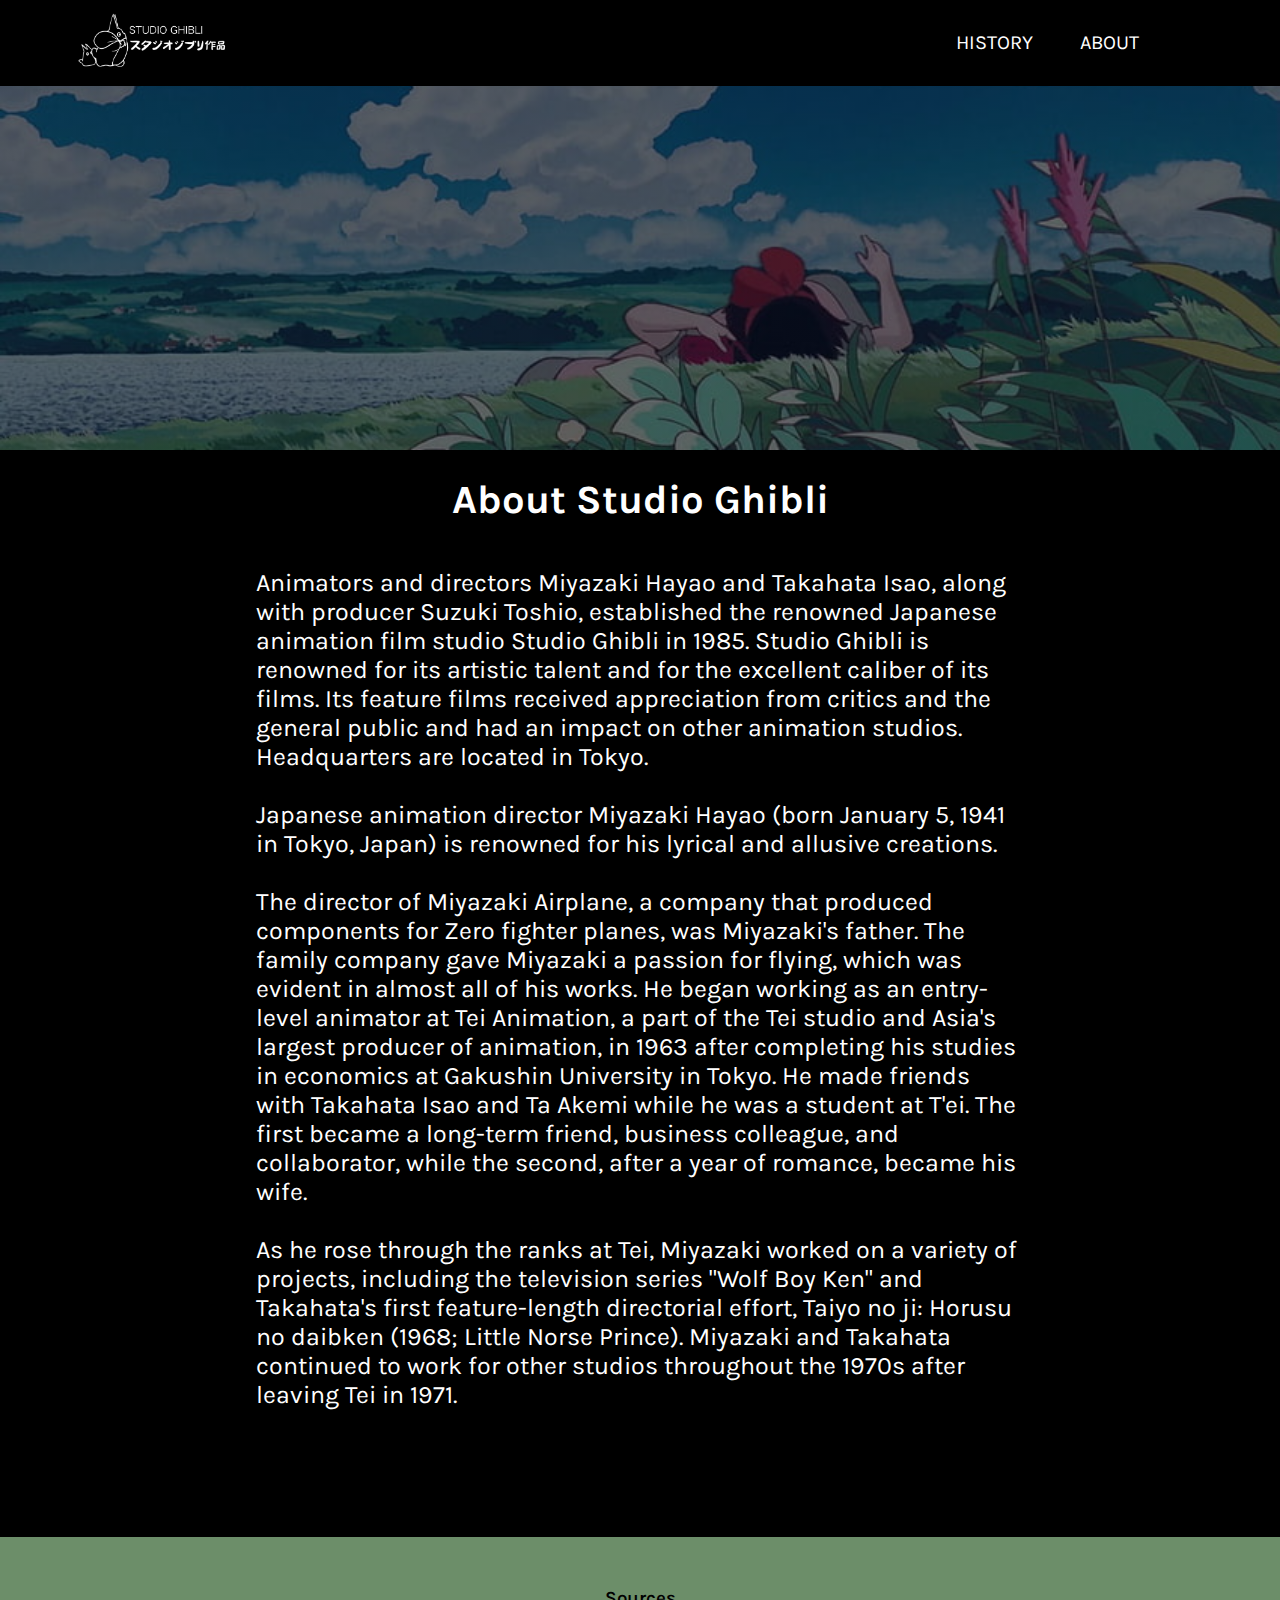
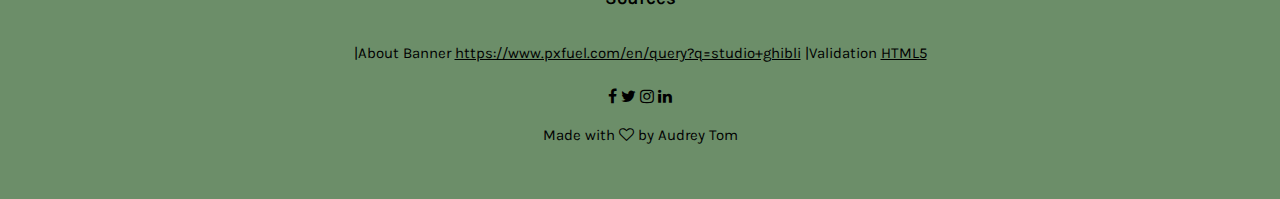
<file: about.html>
<!DOCTYPE html>
<html lang="en">
  <head>
    <meta charset="UTF-8" />
    <meta name="viewport" content="width=device-width, initial-scale=1.0" />
    <title>History</title>
    <link rel="stylesheet" href="style.css" />
    <!--fonts-->
    <link rel="preconnect" href="https://fonts.googleapis.com" />
    <link rel="preconnect" href="https://fonts.gstatic.com" crossorigin />
    <link
      href="https://fonts.googleapis.com/css2?family=Karla&display=swap"
      rel="stylesheet"
    />
    <!--import from font awesome-->
    <link
      rel="stylesheet"
      href="https://stackpath.bootstrapcdn.com/font-awesome/4.7.0/css/font-awesome.min.css"
    />
  </head>
  <body>
    <header class="header5">
      <nav>
        <a href="index.html"><img src="Totoro_logo.png" alt="Logo" /></a>
        <div class="nav-links" id="navLinks">
          <ul>
            <li><a href="history.html">HISTORY</a></li>
            <li><a href="about.html">ABOUT</a></li>
          </ul>
        </div>
      </nav>
    </header>
    <main class="history">
      <h2>About Studio Ghibli</h2>
      <p>
        Animators and directors Miyazaki Hayao and Takahata Isao, along with
        producer Suzuki Toshio, established the renowned Japanese animation film
        studio Studio Ghibli in 1985. Studio Ghibli is renowned for its artistic
        talent and for the excellent caliber of its films. Its feature films
        received appreciation from critics and the general public and had an
        impact on other animation studios. Headquarters are located in Tokyo.
        <br /><br />
        Japanese animation director Miyazaki Hayao (born January 5, 1941 in
        Tokyo, Japan) is renowned for his lyrical and allusive creations.
        <br /><br />

        The director of Miyazaki Airplane, a company that produced components
        for Zero fighter planes, was Miyazaki's father. The family company gave
        Miyazaki a passion for flying, which was evident in almost all of his
        works. He began working as an entry-level animator at Tei Animation, a
        part of the Tei studio and Asia's largest producer of animation, in 1963
        after completing his studies in economics at Gakushin University in
        Tokyo. He made friends with Takahata Isao and Ta Akemi while he was a
        student at T'ei. The first became a long-term friend, business
        colleague, and collaborator, while the second, after a year of romance,
        became his wife. <br /><br />
        As he rose through the ranks at Tei, Miyazaki worked on a variety of
        projects, including the television series "Wolf Boy Ken" and Takahata's
        first feature-length directorial effort, Taiyo no ji: Horusu no daibken
        (1968; Little Norse Prince). Miyazaki and Takahata continued to work for
        other studios throughout the 1970s after leaving Tei in 1971.
      </p>
    </main>
    <footer>
      <h3>Sources</h3>
      <p>
        |About Banner
        <a href="https://www.pxfuel.com/en/query?q=studio+ghibli"
          >https://www.pxfuel.com/en/query?q=studio+ghibli</a
        >
        |Validation
        <a href="https://atdpsites.berkeley.edu/validate/" target="_blank"
          >HTML5</a
        >
      </p>
      <!--fontawesome.com-->
      <div class="icons">
        <i class="fa fa-facebook"></i>
        <i class="fa fa-twitter"></i>
        <i class="fa fa-instagram"></i>
        <i class="fa fa-linkedin"></i>
      </div>
      <p>Made with <i class="fa fa-heart-o"></i> by Audrey Tom</p>
    </footer>
  </body>
</html>
</file>
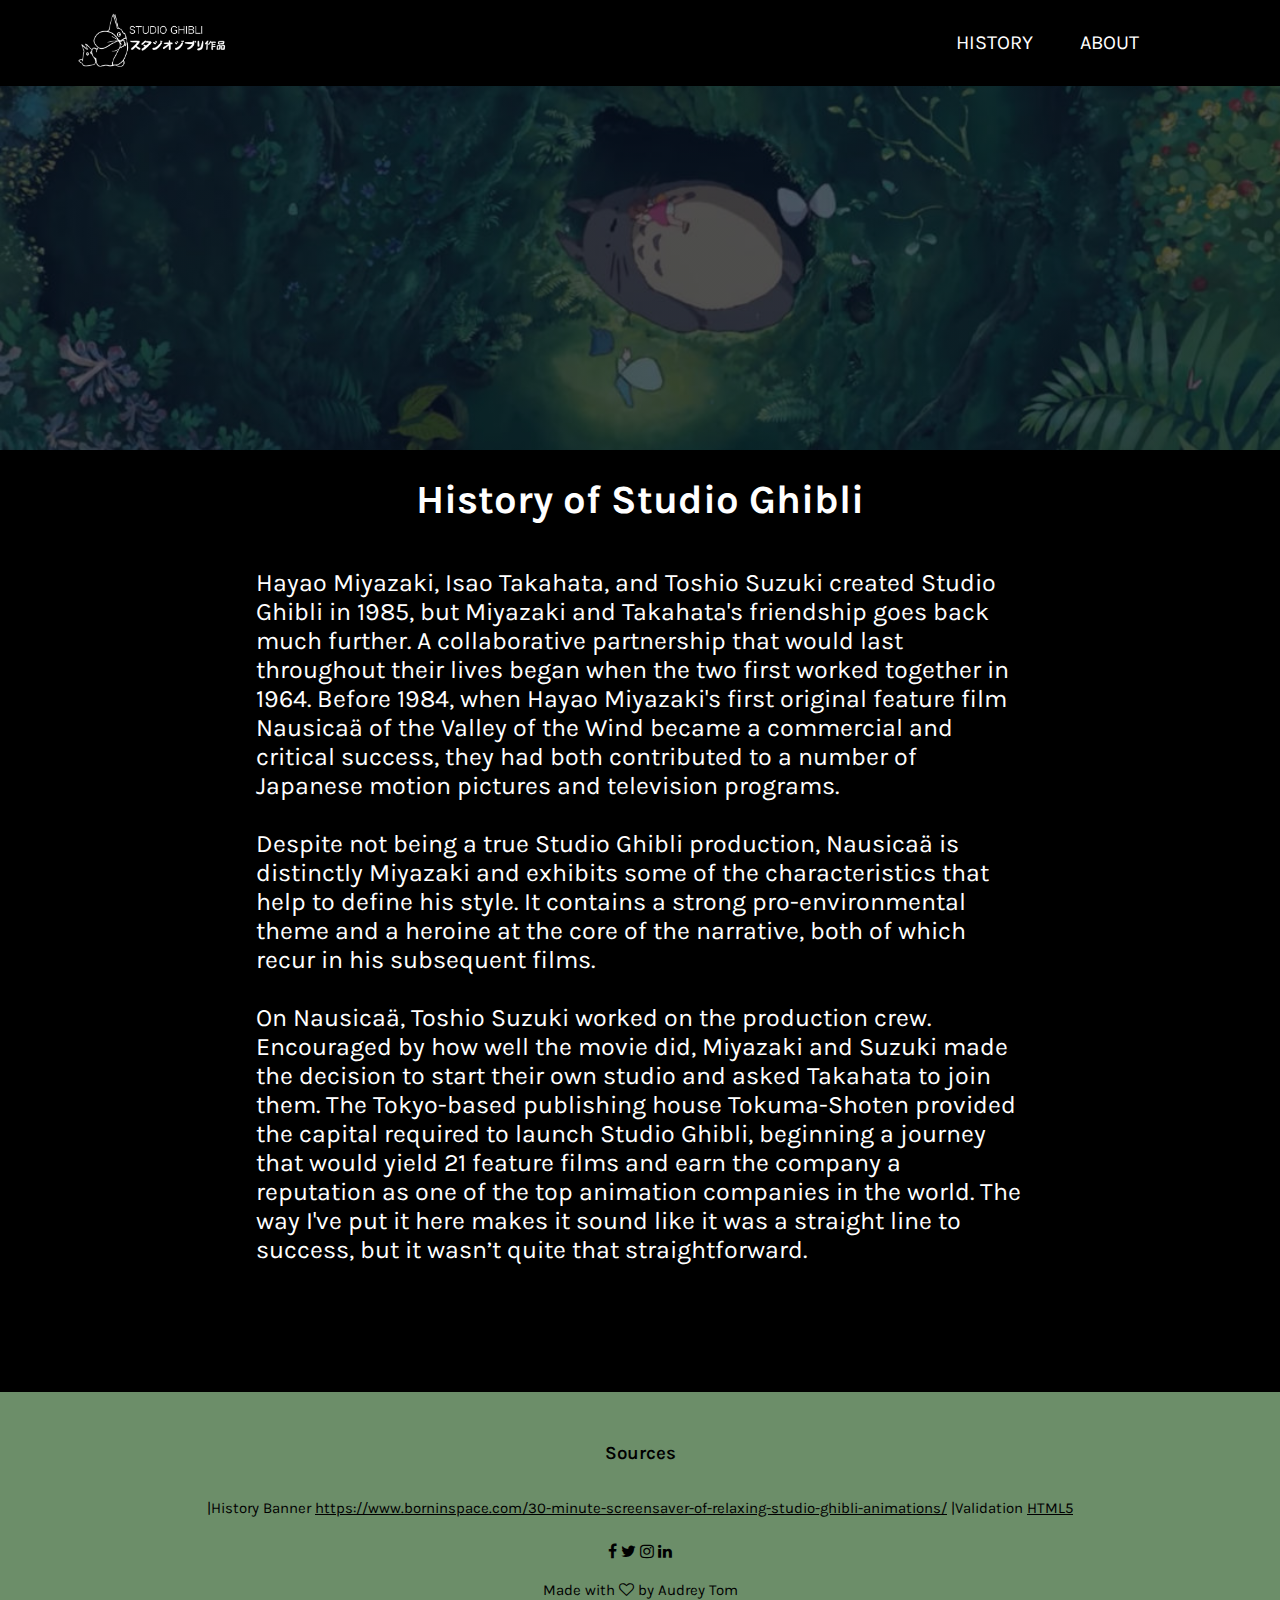
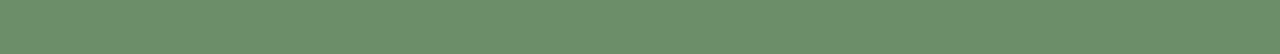
<file: history.html>
<!DOCTYPE html>
<html lang="en">
  <head>
    <meta charset="UTF-8" />
    <meta name="viewport" content="width=device-width, initial-scale=1.0" />
    <title>History</title>
    <link rel="stylesheet" href="style.css" />
    <!--fonts-->
    <link rel="preconnect" href="https://fonts.googleapis.com" />
    <link rel="preconnect" href="https://fonts.gstatic.com" crossorigin />
    <link
      href="https://fonts.googleapis.com/css2?family=Karla&display=swap"
      rel="stylesheet"
    />
    <!--import from font awesome-->
    <link
      rel="stylesheet"
      href="https://stackpath.bootstrapcdn.com/font-awesome/4.7.0/css/font-awesome.min.css"
    />
  </head>
  <body>
    <header class="header4">
      <nav>
        <a href="index.html"><img src="Totoro_logo.png" alt="Logo" /></a>
        <div class="nav-links" id="navLinks">
          <ul>
            <li><a href="history.html">HISTORY</a></li>
            <li><a href="about.html">ABOUT</a></li>
          </ul>
        </div>
      </nav>
    </header>
    <main class="history">
      <h2>History of Studio Ghibli</h2>
      <p>
        Hayao Miyazaki, Isao Takahata, and Toshio Suzuki created Studio Ghibli
        in 1985, but Miyazaki and Takahata's friendship goes back much further.
        A collaborative partnership that would last throughout their lives began
        when the two first worked together in 1964. Before 1984, when Hayao
        Miyazaki's first original feature film Nausicaä of the Valley of the
        Wind became a commercial and critical success, they had both contributed
        to a number of Japanese motion pictures and television programs.
        <br /><br />
        Despite not being a true Studio Ghibli production, Nausicaä is
        distinctly Miyazaki and exhibits some of the characteristics that help
        to define his style. It contains a strong pro-environmental theme and a
        heroine at the core of the narrative, both of which recur in his
        subsequent films. <br /><br />

        On Nausicaä, Toshio Suzuki worked on the production crew. Encouraged by
        how well the movie did, Miyazaki and Suzuki made the decision to start
        their own studio and asked Takahata to join them. The Tokyo-based
        publishing house Tokuma-Shoten provided the capital required to launch
        Studio Ghibli, beginning a journey that would yield 21 feature films and
        earn the company a reputation as one of the top animation companies in
        the world. The way I've put it here makes it sound like it was a
        straight line to success, but it wasn’t quite that straightforward.
      </p>
    </main>
    <footer>
      <h3>Sources</h3>
      <p>
        |History Banner
        <a
          href="https://www.borninspace.com/30-minute-screensaver-of-relaxing-studio-ghibli-animations/"
          >https://www.borninspace.com/30-minute-screensaver-of-relaxing-studio-ghibli-animations/</a
        >
        |Validation
        <a href="https://atdpsites.berkeley.edu/validate/" target="_blank"
          >HTML5</a
        >
      </p>
      <!--fontawesome.com-->
      <div class="icons">
        <i class="fa fa-facebook"></i>
        <i class="fa fa-twitter"></i>
        <i class="fa fa-instagram"></i>
        <i class="fa fa-linkedin"></i>
      </div>
      <p>Made with <i class="fa fa-heart-o"></i> by Audrey Tom</p>
    </footer>
  </body>
</html>
</file>
<file: style.css>
* {
    font-family: 'Karla', sans-serif;
    margin: 0;
    padding: 0;
    box-sizing: border-box;
}
/*nav bar*/
nav {
    display: flex;
    padding: 1% 6%;
    justify-content: space-between;
    align-items: center;
    background-color: black;
    z-index: 10000;
  }
  nav img {
    width: 150px;
  }
  .nav-links {
    flex: 1;
    text-align: right;
    margin-right: 3%;
  }
  .nav-links ul li {
    list-style: none;
    display: inline-block;
    padding: 8px 12px;
    position: relative;
    margin-right: 2%;
  }
  .nav-links ul li a {
    color: white;
    text-decoration: none;
    font-size: 20px;
  }
  .nav-links ul li:hover {
    background-color: #8fc38a;
    color: black;
    transition: 0.2s;
  }
/*parallax scrolling header*/

body {
  background-color: black;
  min-height: 100vh;
  overflow-x: hidden;
}
section {
  position: relative;
  width: 100%;
  height: 150vh;
  display: flex;
  justify-content: center;
  align-items: center;
  overflow: hidden;
  z-index: -1;
}
section::before {
  content: '';
  position: absolute;
  bottom: 0;
  width: 100%;
  z-index: 1000;
}
section img {
  position: absolute;
  top: 0;
  left: 0;
  width: 100%;
  height: 100%;
  object-fit: cover;
  z-index: -1;
}
section h1 {
  position: absolute;
  color: white;
  font-size: 50px;
  font-weight: 800;
  background-color: rgba(0, 0, 0, 0.7);
  border-radius: 15px;
  z-index: 9;
  padding: 25px;
  margin: 10px;
  text-align: center;
  margin-bottom: 20%;
}
.home h2 {
  color: white;
  font-size: 40px;
  margin-top: 5%;
  padding-bottom: 20px;
  margin-bottom: 40px;
}
.home {
  background-color: black;
  height: 80%;
}
main div {
  display: flex;
  justify-content: center;
  align-items: center;
  margin-left: 1%;
}
@media screen and (max-width: 600px) {
  main img {
    width: 50%;
  }
  }
@media screen and (max-width: 992px) {
  main img {
    width: 75%;
  }
}
@media screen and (max-width: 1500px) {
  main img {
    width: 75%;
  }
}
.secbody {
  background-color: #3B9BE5;
}
/*footer*/
footer {
  width: 100%;
  text-align: center;
  padding: 30px 0;
  background-color: #6c8e69;
}
footer h3 {
  margin-bottom: 15px;
  margin-top: 20px;
  font-weight: 600;
}
footer p {
  font-size: 15px;
  color: black;
  padding: 20px;
  margin-bottom: 5px;
} 
footer a {
  color: black;
}
/*carousel*/
/*history page*/
.header4 {
  height: 50vh;
  width: 100%;
  background-image: linear-gradient(rgba(4,9,30,0.6),rgba(4,9,30,0.6)), url("scenery.jpg");
  background-position: center;
  background-size: cover;
  text-align: center;
  color: white;
}
.history p {
  z-index: 120;
  font-size: 25px;
  color: white;
  text-align: left;
  width: 60%;
  margin-bottom: 10%;
  margin-top: 2%;
}
.history h2 {
  color: white;
  font-size: 40px;
  margin-top: 2%;
  padding-bottom: 20px;
  margin-left: 1%;
  margin-right: 1%;
  text-align: center;
}
.history {
  display: flex;
  justify-content: center;
  align-items: center;
  background-color: black;
  flex-direction: column;
}
/*about page*/
.header5 {
  height: 50vh;
  width: 100%;
  background-image: linear-gradient(rgba(4,9,30,0.6),rgba(4,9,30,0.6)), url("scenery2.jpg");
  background-position: center;
  background-size: cover;
  text-align: center;
  color: white;
}
/*movie pages*/
.header6 {
  height: 50vh;
  width: 100%;
  background-image: linear-gradient(rgba(4,9,30,0.6),rgba(4,9,30,0.6)), url("ponyoscene.jpg");
  background-position: center;
  background-size: cover;
  text-align: center;
  color: white;
}
.page-header {
  position: relative;
  padding: 25px 0;
  background-color: black;
  height: 80%;
}
.container {
  display: grid;
  grid-template-columns: 1fr;
  padding: 0 30px;
  margin: 0 auto;
}
@media screen and (min-width: 762px){
  .container{
    grid-template-columns: 215px auto;
    max-width: 1400px;
    margin: 0 auto;
  }
  .page-header .summary .truncate, .page-header .cover {
    display: block;
  }
}
.container div img {
  margin-top: -175px;
  border-radius: 2px;
  max-height: 305px;
  object-fit: cover;
  border: 10px solid black;
}
.page-header .summary {
  display: inline-grid;
}
.summary h2 {
  font-size: 40px;
  font-weight: 700;
  padding-top: 10px;
  color: white;
}
.summary p {
  padding-top: 10px;
  font-size: 25px;
  line-height: 1.5em;
  color: white;
}
.summary {
  padding-left: 20px;
  margin-bottom: 1%;
}
.header7 {
  height: 50vh;
  width: 100%;
  background-image: linear-gradient(rgba(4,9,30,0.6),rgba(4,9,30,0.6)), url("mononokescene.jpg");
  background-position: center;
  background-size: cover;
  text-align: center;
  color: white;
}
.header8 {
  height: 50vh;
  width: 100%;
  background-image: linear-gradient(rgba(4,9,30,0.6),rgba(4,9,30,0.6)), url("howlscene.jpg");
  background-position: center;
  background-size: cover;
  text-align: center;
  color: white;
}
.header9 {
  height: 50vh;
  width: 100%;
  background-image: linear-gradient(rgba(4,9,30,0.6),rgba(4,9,30,0.6)), url("spiritedscene.jpg");
  background-position: center;
  background-size: cover;
  text-align: center;
  color: white;
}
.header10 {
  height: 50vh;
  width: 100%;
  background-image: linear-gradient(rgba(4,9,30,0.6),rgba(4,9,30,0.6)), url("totoroscene.jpg");
  background-position: center;
  background-size: cover;
  text-align: center;
  color: white;
}
.header11 {
  height: 50vh;
  width: 100%;
  background-image: linear-gradient(rgba(4,9,30,0.6),rgba(4,9,30,0.6)), url("windscene.jpg");
  background-position: center;
  background-size: cover;
  text-align: center;
  color: white;
}
.header12 {
  height: 50vh;
  width: 100%;
  background-image: linear-gradient(rgba(4,9,30,0.6),rgba(4,9,30,0.6)), url("kikiscene.jpg");
  background-position: center;
  background-size: cover;
  text-align: center;
  color: white;
}
.header13 {
  height: 50vh;
  width: 100%;
  background-image: linear-gradient(rgba(4,9,30,0.6),rgba(4,9,30,0.6)), url("nausicaascene.jpg");
  background-position: center;
  background-size: cover;
  text-align: center;
  color: white;
}
</file>
